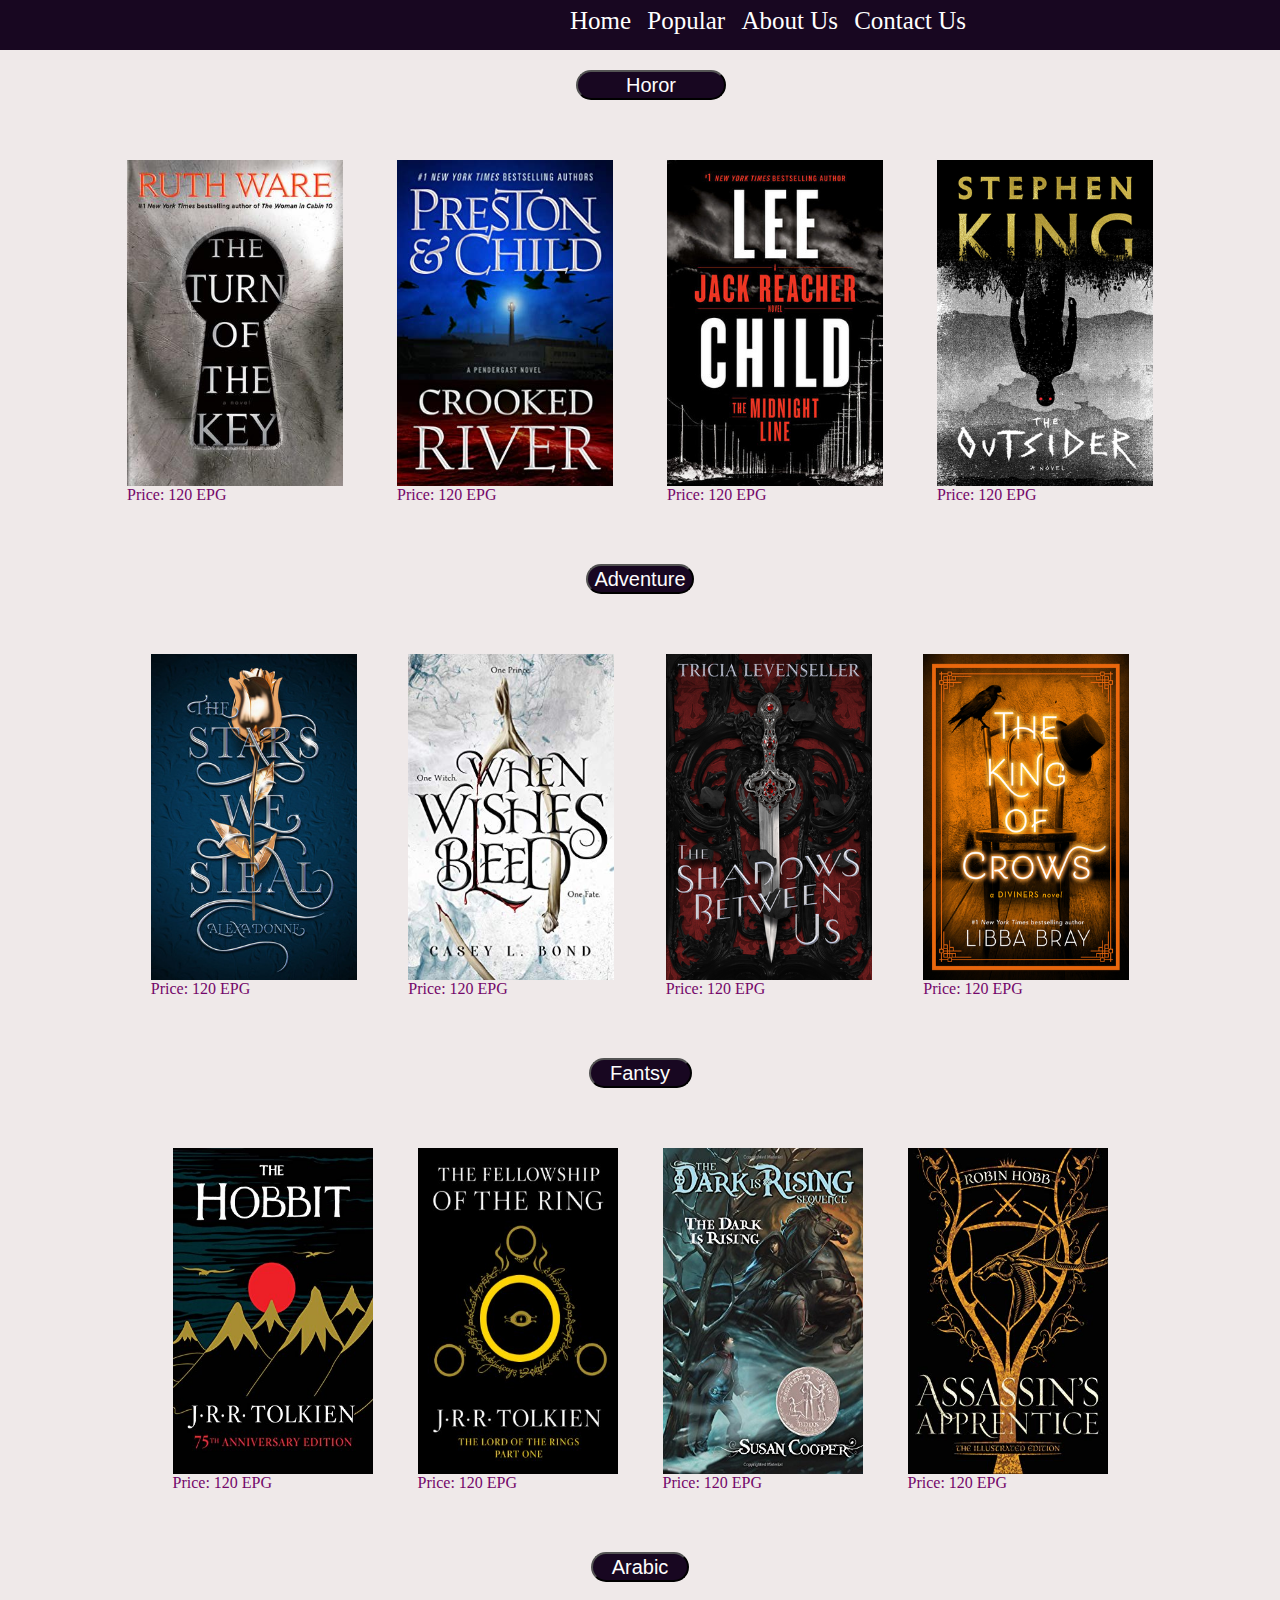
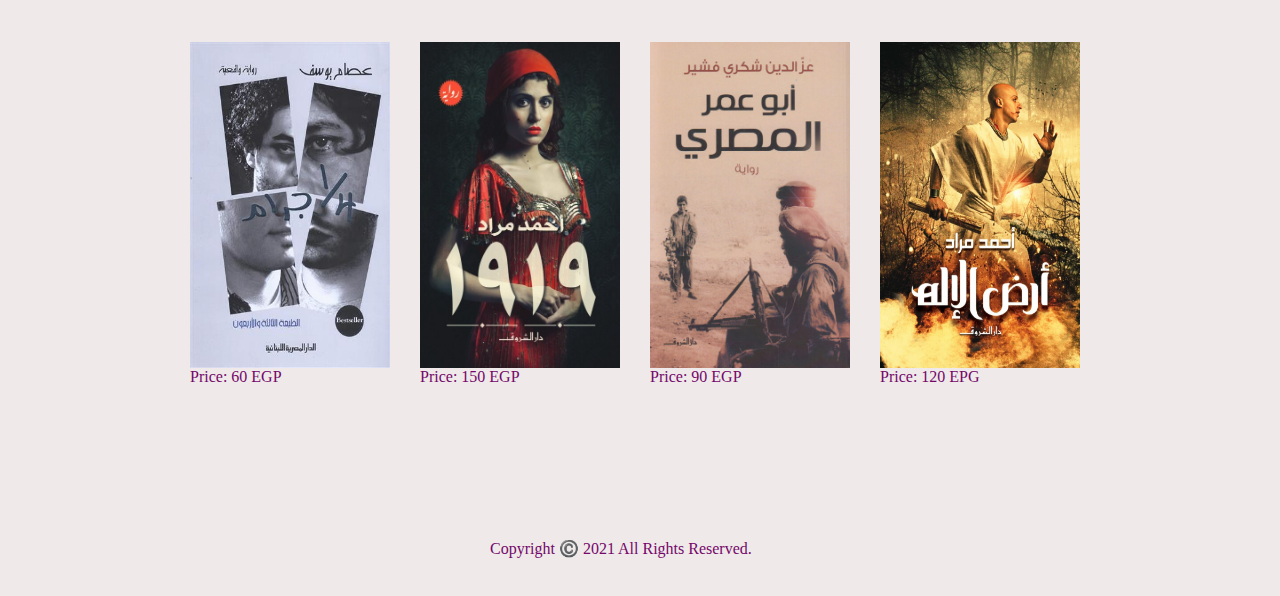
<file: index.html>
<html>
    <head>
        <meta charest="utf-8">
        <meta name="descrption" content="The best various stories learned from life">
        <title>Book Store | Home Page</title>
        <link rel="stylesheet" href="Home-Page.css">
        <link href="images/pngwing.com.png" rel="icon" />

    </head>
    <body  style="background-color: #efe9e9;"> 
        
        
        <div class="header" style="width: 100%; height: 50px; background-color:#180721">
            <ul class="nav"> 
                <li><a href="index.html">Home</a></li>
                <li><a href="Popular-page.html">Popular</a></li>
                <li><a href="About-Us.html" target="_blank">About Us</a></li>
                <li><a href="Contact-us.html" target="_blank">Contact Us</a></li>
            </ul>
        </div>
        <div class="contin" >
            <!-- start Horor books -->
    <button class="horror-button">Horor</button>
    <div class="small-container">

        <div class="row">
            <div class="col-4">
                <img src="images/3.jpg">

                <p>   Price: 120 EPG</p>
                </a>
            </div>
            <div class="col-4">

                <img src="images/4.jpg">

                <p>   Price: 120 EPG</p>
                </a>
            </div>
            <div class="col-4">

                <img src="images/5.jpg">

                <p>   Price: 120 EPG</p>
                </a>
            </div>
            <div class="col-4">

                <img src="images/6.jpg">

                <p>   Price: 120 EPG</p>
                </a>
            </div>
            <!-- End of horor -->

            <!-- Start of Young adult books -->
            <button class="horror-button">Adventure</button>
            <div class="small-container">

                <div class="row">
                    <div class="col-4">
                        <img src="images/8.jpg">

                        <p>Price: 120 EPG</p>
                        </a>
                    </div>
                    <div class="col-4">

                        <img src="images/9.jpg">

                        <p>Price: 120 EPG</p>
                        </a>
                    </div>
                    <div class="col-4">

                        <img src="images/10.jpg">

                        <p>Price: 120 EPG</p>
                        </a>
                    </div>
                    <div class="col-4">

                        <img src="images/11.jpg">

                        <p>Price: 120 EPG</p>
                        </a>
                    </div>
                    <!-- End of Young adult books -->


                    <!-- Start of Fantsy books -->
                    <button class="horror-button">Fantsy</button>
                    <div class="small-container">

                        <div class="row">
                            <div class="col-4">
                                <img src="images/12.jpg">

                                <p>Price: 120 EPG</p>
                                </a>
                            </div>
                            <div class="col-4">

                                <img src="images/13.jpg">

                                <p>Price: 120 EPG</p>
                                </a>
                            </div>
                            <div class="col-4">

                                <img src="images/14.jpg">

                                <p>Price: 120 EPG</p>
                                </a>
                            </div>
                            <div class="col-4">

                                <img src="images/15.jpg">

                                <p>Price: 120 EPG</p>
                                </a>
                            </div>
                            <!-- End of Fantsy books -->

                            <!-- Start of Arebic books -->
                            <button class="horror-button">Arabic</button>
                            <div class="small-container">

                                <div class="row">
                                    <div class="col-4">
                                        <img src="images/16.jpg">

                                        <p>Price: 60 EGP</p>
                                        </a>
                                    </div>
                                    <div class="col-4">

                                        <img src="images/17.jpg">

                                        <p>Price: 150 EGP</p>
                                        </a>
                                    </div>
                                    <div class="col-4">

                                        <img src="images/18.jpg">

                                        <p>Price: 90 EGP</p>
                                        </a>
                                    </div>
                                    <div class="col-4">

                                        <img src="images/19.jpg">

                                        <p>   Price: 120 EPG</p>
                                        </a>
                                    </div>
                                    <!-- End of Arabic books -->

                                    <!-- copyright  -->
                                    <div class="bottom" style="margin: 60% 120px;">
                                        <p class="bottom" >Copyright ©️ 2021 All Rights Reserved.</p>
                                    </div>



        <div class="footer"></div>

        
        
    </body>

</html>
</file>
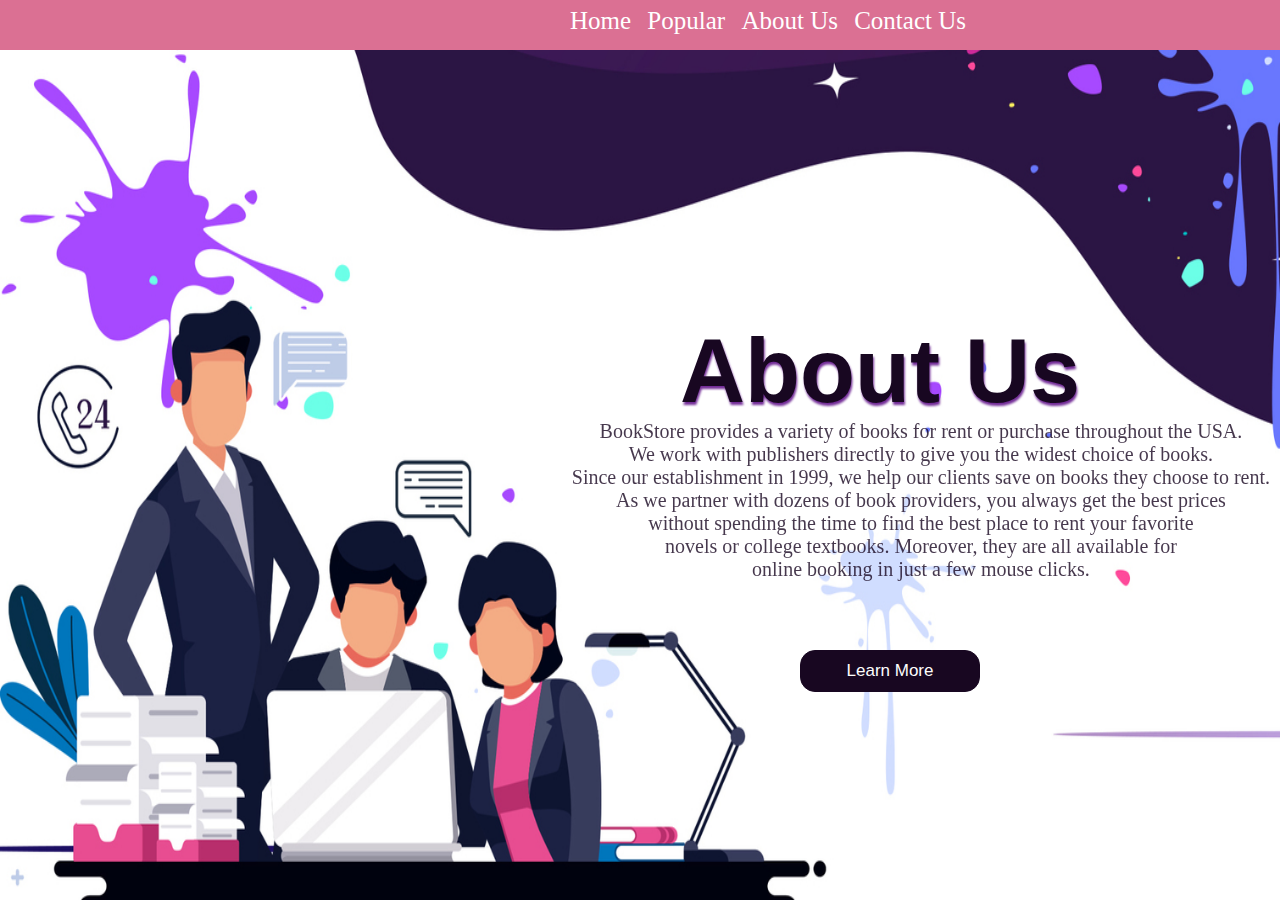
<file: About-Us.html>
<html>

  <head>
    <title>Book Store | About Us</title>
    <meta charset="UTF-8" />
    <meta name="description"
      content="reading books - chilling - having fun - enjoy time - adventure books - harry potter - fantasy">
    <link rel="stylesheet" href="About-Us.css">
    <link href="images/WhatsApp Image 2021-06-08 at 12.31.02 AM.jpeg" rel="icon" />
  
  </head>
  
  
  <body background="images/2.jpg" style="background-repeat: no-repeat; background-size: 100% 100%;">
      <div class="header" style="width: 100%; height: 50px; background-color:palevioletred">
  
              
                  
                  
              
              
          <ul class="nav"> 
              <li><a href="index.html" target="_blank">Home</a></li>
              <li><a href="Popular-page.html" target="_blank">Popular</a></li>
              <li><a href="About-Us.html" target="_blank">About Us</a></li>
              <li><a href="Contact-us.html" target="_blank">Contact Us</a></li>
              <!-- <li><a href="#">prices</a></li>
              <li><a href="#">team</a></li>
              <li><a href="#">blog</a></li>
              <li><a href="#">contact</a></li> -->
          </ul>
      </div>
  
    <!-- Start about us -->
  
    <section class="about-section">
  
      <div class="background-about"></div>
  
  
  
      <div class="about-us">
        <h1 class="title-aboutUs">About Us</h1>
        <p class="about-us-p">
          BookStore provides a variety of books for rent or purchase throughout the USA. <br>We work with publishers
          directly to give you the widest choice of books.<br>
          Since our establishment in 1999, we help our clients save on books they choose to rent.<br> As we partner with
          dozens of book providers, you always get the best prices <br>without spending the time to find the best place to
          rent your favorite<br> novels or college textbooks. Moreover, they are all available for <br>online booking in
          just a few mouse clicks.
        </p>
      </div>
  
      <div>
        <button class="button-aboutUs">Learn More</button>
      </div>
  
    </section>
    <!-- end about us -->
  
  
  
  
  
  
  </body>
  
  </html>
</file>
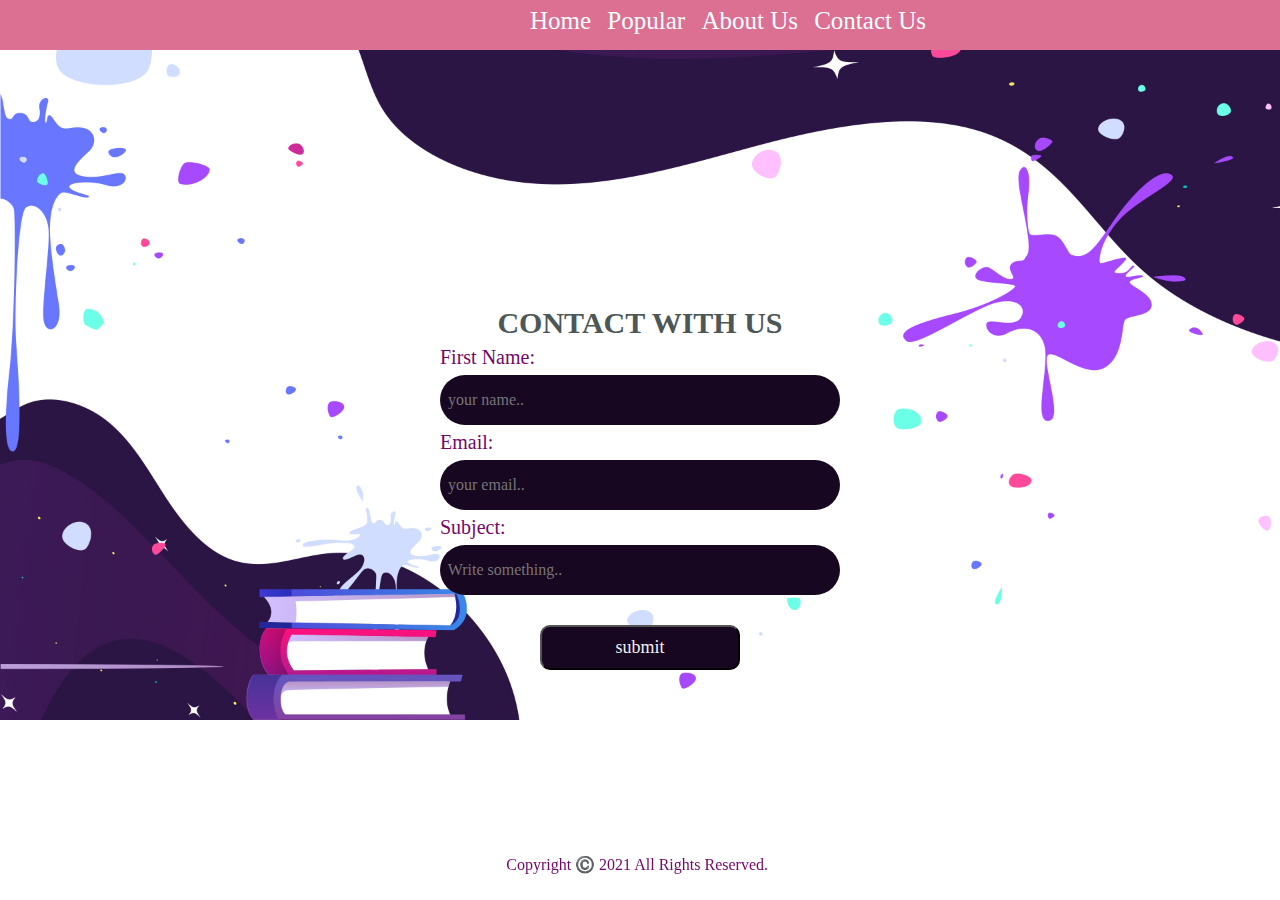
<file: Contact-us.html>
<!DOCTYPE html>
<html lang="en">
<head>
    <link rel="stylesheet" href="Contact-us.css">
    <meta charset="UTF-8">
    <meta http-equiv="X-UA-Compatible" content="IE=edge">
    <meta name="viewport" content="width=device-width, initial-scale=1.0">
    <link href="images/WhatsApp Image 2021-06-08 at 12.31.02 AM.jpeg" rel="icon" />
    <title>Book Store | Contact Us</title>
</head>
<body>
    <div class="header" style="width: 100%; height: 50px; background-color:palevioletred">

            
                
                
            
            
        <ul class="nav"> 
            <li><a href="index.html" target="_blank">Home</a></li>
            <li><a href="Popular-page.html" target="_blank">Popular</a></li>
            <li><a href="About-Us.html" target="_blank">About Us</a></li>
            <li><a href="Contact-us.html" target="_blank">Contact Us</a></li>
            <!-- <li><a href="#">prices</a></li>
            <li><a href="#">team</a></li>
            <li><a href="#">blog</a></li>
            <li><a href="#">contact</a></li> -->
        </ul>
    </div>

<div class="footer-contact">
    <h1>contact with us</h1>
    <form action="#" method="POST">
        <p>First Name: </p>
        <input type="text" name="username" placeholder="  your name..">
        <p>Email: </p>
        <input type="email" name="email" placeholder="  your email..">
        <p>Subject: </p>
        <input type="text" name="Subject" placeholder="  Write something..">
        <button type="submit">submit</button>
        
    
        

    </form>
    
    
</div>

<div class="bottom">
    <p>Copyright ©️ 2021 All Rights Reserved.</p>
</div>


</body>
</html>
</file>
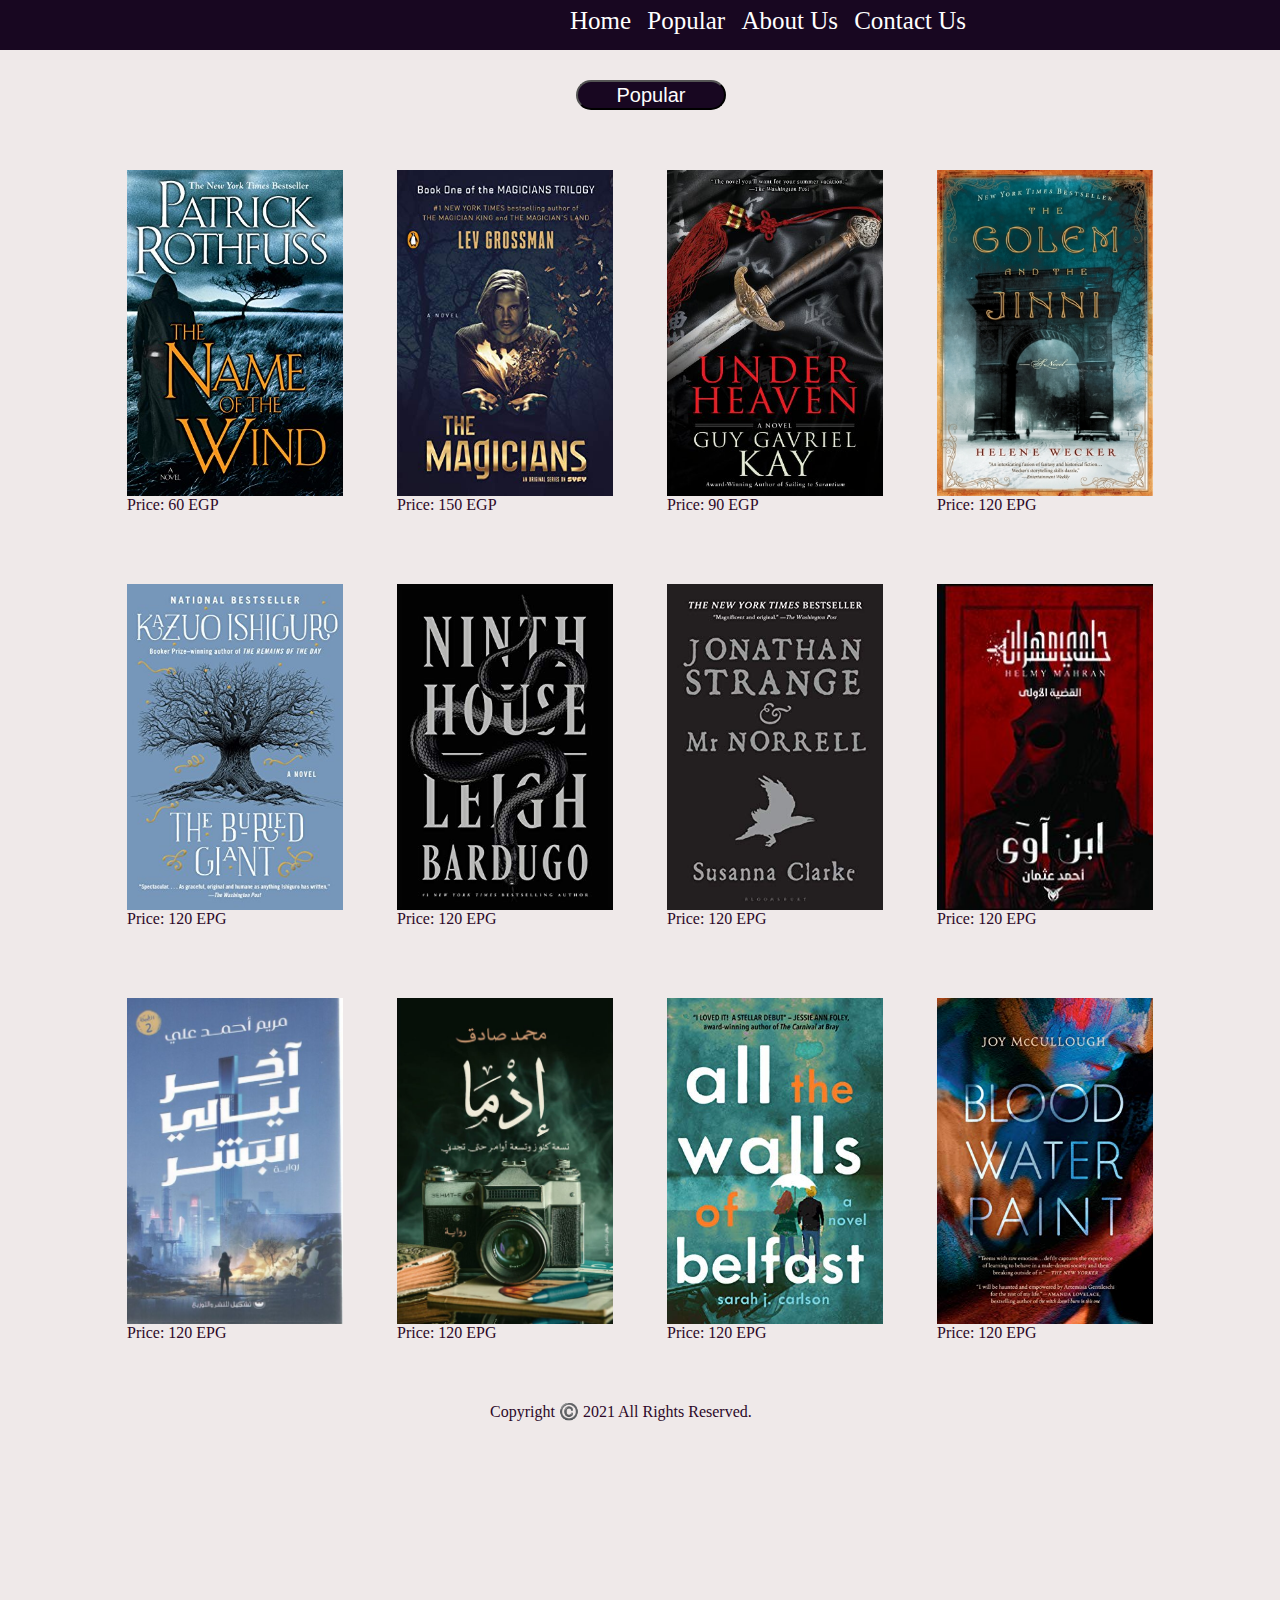
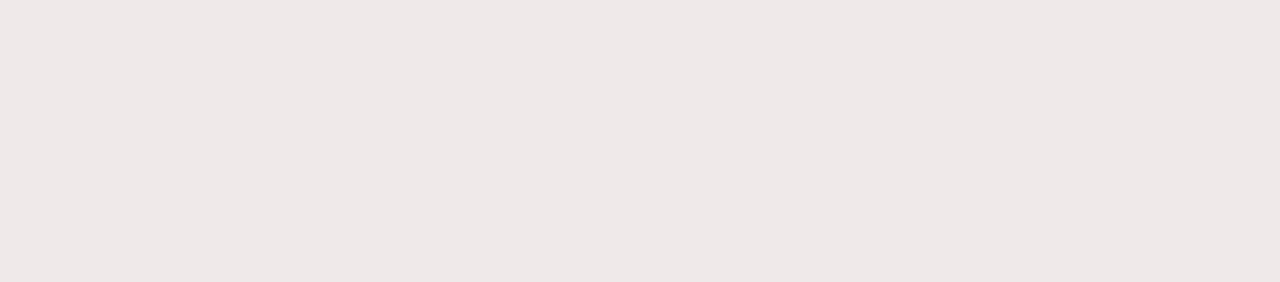
<file: Popular-page.html>
<html>
    <head>
        <meta charest="utf-8">
        <meta name="descrption" content="The best various stories learned from life">
        <title>Bookstore | Popular Books </title>
        <link href="images/pngwing.com.png" rel="icon" />
        
        <link rel="stylesheet" href="Popular-books.css">
        

    </head>
    <body  style="background-color: #efe9e9;">
        
        
        <div class="header" style="width: 100%; height: 50px; background-color:#180721">

            
                
                
            
            
            <ul class="nav"> 
                <li><a href="index.html">Home</a></li>
                <li><a href="Popular-page.html">Popular</a></li>
                <li><a href="About-Us.html" target="_blank">About Us</a></li>
                <li><a href="Contact-us.html" target="_blank">Contact Us</a></li>
            </ul>
        </div>
        <!-- start Papular books -->
    <button class="horror-button">Popular</button>
    <div class="small-container">

        <div class="row">
            <div class="col-4">
                <img src="images/20.jpg">

                <p>Price: 60 EGP</p>
                </a>
            </div>
            <div class="col-4">

                <img src="images/21.jpg">

                <p>Price: 150 EGP</p>
                </a>
            </div>
            <div class="col-4">

                <img src="images/22.jpg">

                <p>Price: 90 EGP</p>
                </a>
            </div>
            <div class="col-4">

                <img src="images/23.jpg">

                <p> Price: 120 EPG</p>
                </a>
            </div>
            <div class="col-4">

                <img src="images/24.jpg">

                <p> Price: 120 EPG</p>
                </a>
            </div>
            <div class="col-4">

                <img src="images/25.jpg">

                <p> Price: 120 EPG</p>
                </a>
            </div>
            <div class="col-4">

                <img src="images/26.jpg">

                <p> Price: 120 EPG</p>
                </a>
            </div>
            <div class="col-4">

                <img src="images/27.jpg">

                <p> Price: 120 EPG</p>
                </a>
            </div>
            <div class="col-4">

                <img src="images/28.jpg">

                <p> Price: 120 EPG</p>
                </a>
            </div>
            <div class="col-4">

                <img src="images/29.jpg">

                <p> Price: 120 EPG</p>
                </a>
            </div>
            <div class="col-4">

                <img src="images/30.jpg">

                <p> Price: 120 EPG</p>
                </a>
            </div>
            <div class="col-4">

                <img src="images/31.jpg">

                <p> Price: 120 EPG</p>
                </a>
            </div>
    <!-- End of Popular books -->

    <!-- copyright  -->
            <div class="bottom">
                <p class="bottom">Copyright ©️ 2021 All Rights Reserved.</p>
            </div>
</body>

</html>
</file>
<file: Home-Page.css>
.logo { 
    width: 100%;
    display :inline-block;
}
img {
    width: 216px;
    height: 326px;
}

.nav{
    list-style: none;
    display: inline-block;
    position: absolute;
    margin: 7px 530px;
    width: 600px;
    text-align: left;
    font-size: 25px;
}
a {
   
    text-decoration: none;
    margin-right: 10px;
    color: white;
    padding-bottom: 10px;
}
li{
    display: inline-block;
    
}
.header{
    
    height: 80px;
    width: 100%;
}
body{
    padding:0 ;
    margin: 0;
    
}
p{
    color:rgb(116, 7, 106);
    margin: 0;
}
.contin{
    
    width: 100%;
    height: 1000px;
    margin: 20px auto;
}
.col-4{
    flex-basis: 20%;
    padding: 10px;
    min-width: 200px;
    margin-bottom: 50px;
    transition: transform 1s;
  }
  .title{
    text-align: center;
    margin: 0 auto 80px;
    position: relative;
    line-height: 60px;
    color: #555;
  }
  .title::after{
    content: "";
    background: #0f12c2cb;
    width: 80px;
    height: 5px;
    border-radius: 5px;
    position: absolute;
    bottom: 0;
    left: 50%;
    transform: translateX(-50%);
  }
  .col-4 img{
        width: 100%;
  }
  .small-container{
    max-width: 1080px;
    margin: 50px auto;
    padding-right: 25px;
    padding-left: 25px;
    
  }
  .row{
    display: flex;
    align-items: center;
    flex-wrap: wrap;
    justify-content: space-around;
  }
  .col-4 {
    transition: 0.3s;
  }
  .col-4:hover {
    transform: translate(0, -20px);
  }
  .horror-button
  {
      transition: 0.3s;
      margin: auto 45%;
      border-radius: 15px;
      background-color: #180721;
      color: #fdfdfd;
      height: 30px;
      width: 150px ;
      
      font-size: 20px;
      
  }
  .horror-button:hover 
  {
    background-color: #efe9e9;
    color: #180721;
    
  }
  .bottom
  {
      position: absolute;
      margin-top: 300px;
      width: 300px; 
  }
</file>
<file: About-Us.css>
/* start about section */
.logo { 
    width: 100%;

    
    display :inline-block;
    
    

}
img {
    width: 216px;
    height: 326px;
}

.nav{
    list-style: none;
    display: inline-block;
    
    
    
    
    position: absolute;
    margin: 7px 530px;
    width: 600px;
    


    
    
    text-align: left;
    font-size: 25px;
    
    


    
    
}
a {
   
    text-decoration: none;
    margin-right: 10px;
    color: white;
    padding-bottom: 10px;
}
li{
    display: inline-block;
    
}
.header{
    
    height: 80px;
    width: 100%;
}
body{
    padding:0 ;
    margin: 0;
    
}
p{
    color:rgb(116, 7, 106);
    margin: 0;
}
.title-aboutUs
{
    position: absolute;
    top: 260;
    right: 200;
    font-family: "Lato", sans-serif;
    font-size: 90px;
    color: #180721;
    filter: drop-shadow(1px 3px 1px #742e98);
}
.about-us-p
{
    font-family: 'Karma';
    position: absolute;
    top: 420;
    right:10;
    font-size: 20px;
    color: #180721;
    text-align: center;
    opacity: 0.8;
    
}
.button-aboutUs
{
    position: absolute;
    top: 650;
    right: 300;
    font-size: 17px;
    border-radius: 15px;
    padding: 10 10 10 10px;
    width: 180px;
    background-color: #180721;
    color: #fdfdfd;
    border: 0.5px solid #180721;
    transition: 0.8s;
}
.button-aboutUs:hover 
{
     background-color: #f1f1f1;
     color: #180721;   
     transition: 0.8s;
    cursor: pointer;
}

/end about section/
</file>
<file: Contact-us.css>
.logo { 
    width: 100%;

    
    display :inline-block;
    
    

}
img {
    width: 216px;
    height: 326px;
}

.nav{
    list-style: none;
    display: inline-block;
    
    
    
    
    position: absolute;
    margin: 7px 530px;
    width: 600px;
    


    
    
    text-align: left;
    font-size: 25px;
    
    


    
    
}
a {
   
    text-decoration: none;
    margin-right: 10px;
    color: white;
    padding-bottom: 10px;
}
li{
    display: inline-block;
    
}
.header{
    
    height: 80px;
    width: 100%;
}
body{
    padding:0 ;
    margin: 0;
    
}
p{
    color:rgb(116, 7, 106);
    margin: 0;
}
*
{
    padding: 0;
    margin: 0;
    font-family:cursive;    
}

    body
    {
        background: url("images/1.jpg") no-repeat;
        background-size: cover;
        color: rgb(76, 87, 87);

    }
    .footer-contact
    {
        position: absolute;
        top: 50%;
        left: 50%;
        transform: translate(-50% , -50%);
        width: 400px;
        line-height: 35px;
        height: auto;
    }   
    .footer-contact h1 
    {
        font-size: 30px;
        text-align: center;
        text-transform: uppercase;
        margin: 40px,0;
        
    }
    .footer-contact p
    {
        font-size: 20px;
        margin: 15px,0;
    }
    .footer-contact input
    {
        font-size: 16px;
        padding: 30px,50px;
        width: 100%;
        height: 50px;
        border: 0;
        border-radius: 50px ;
        outline: none;
        background-color: #180721;
        size: ;
        color: #efe9e9;
    }
    .footer-contact button
{
     position: absolute;
    left: 350;
    padding: 10px 15px; 
    margin: 20% -75%;
    border-radius: 10px;
    background-color: #180721;
    color: #f1f1f1;
    width:200px;
    bottom: 60;
    font-size: 18px;

}
.footer-contact button:hover
{
     background-color: #efe9e9;
     color: #180721;
     transition: 0.5s;
     
    
}
.bottom
{
    position: fixed ;
    top: 95%;
    right: 40%;
}
.logo { 
    width: 100%;
    display :inline-block;
}
img {
    width: 216px;
    height: 326px;
}

.nav{
    list-style: none;
    display: inline-block;
    position: absolute;
    margin: 7px 530px;
    width: 600px;
    text-align: left;
    font-size: 25px;
}
a {
   
    text-decoration: none;
    margin-right: 10px;
    color: white;
    padding-bottom: 10px;
}
li{
    display: inline-block;
    
}
.header{
    
    height: 80px;
    width: 100%;
}
body{
    padding:0 ;
    margin: 0;
    
}
p{
    color:rgb(116, 7, 106);
    margin: 0;
}
.contin{
    
    width: 100%;
    height: 1000px;
    margin: 20px auto;
}
</file>
<file: Popular-books.css>
.logo { 
    width: 100%;

    
    display :inline-block;
    
    

}
img {
    width: 216px;
    height: 326px;
}

.nav{
    list-style: none;
    display: inline-block;
    
    
    
    
    position: absolute;
    margin: 7px 530px;
    width: 600px;
    


    
    
    text-align: left;
    font-size: 25px;
    
    
}
.nav button{
  transform: translatex(-15%)
}
a {
   
    text-decoration: none;
    margin-right: 10px;
    color: white;
    padding-bottom: 10px;
}
li{
    display: inline-block;
    
}
.header{
    
    height: 80px;
    width: 100%;
}
body{
    padding:0 ;
    margin: 0;
    
}
p{
    color:rgb(44, 8, 40);
    margin: 0;
}
.contin{
    
    width: 100%;
    height: 1000px;
    margin: 20px auto;
}
.col-4{
    flex-basis: 20%;
    padding: 10px;
    min-width: 200px;
    margin-bottom: 50px;
    transition: transform 1s;
  }
  .title{
    text-align: center;
    margin: 0 auto 80px;
    position: relative;
    line-height: 60px;
    color: #555;
  }
  .title::after{
    content: "";
    background: #0f12c2cb;
    width: 80px;
    height: 5px;
    border-radius: 5px;
    position: absolute;
    bottom: 0;
    left: 50%;
    transform: translateX(-50%);
  }
  .col-4 img{
        width: 100%;
  }
  .small-container{
    max-width: 1080px;
    margin:50px auto;
    padding-right: 25px;
    padding-left: 25px;
    

    
  }
  .row{
    display: flex;
    align-items: center;
    flex-wrap: wrap;
    justify-content: space-around;
  }
  .col-4 {
    transition: 0.3s;
  }
  .col-4:hover {
    transform: translate(0, -20px);
  }
  .horror-button
  {
      transition: 0.3s;
      margin: auto 45%;
      border-radius: 15px;
      background-color: #180721;
      color: #fdfdfd;
      height: 30px;
      width: 150px ;
      margin-top: 30px;
      
      font-size: 20px;
      
  }
  .horror-button:hover 
  {
    background-color: #efe9e9;
    color: #180721;
    
    
  }
  .bottom
  {
      position: relative;
      
      
      width: 300px;
      margin-bottom: 400px;
      height: 30px;

      
      
  }
</file>
